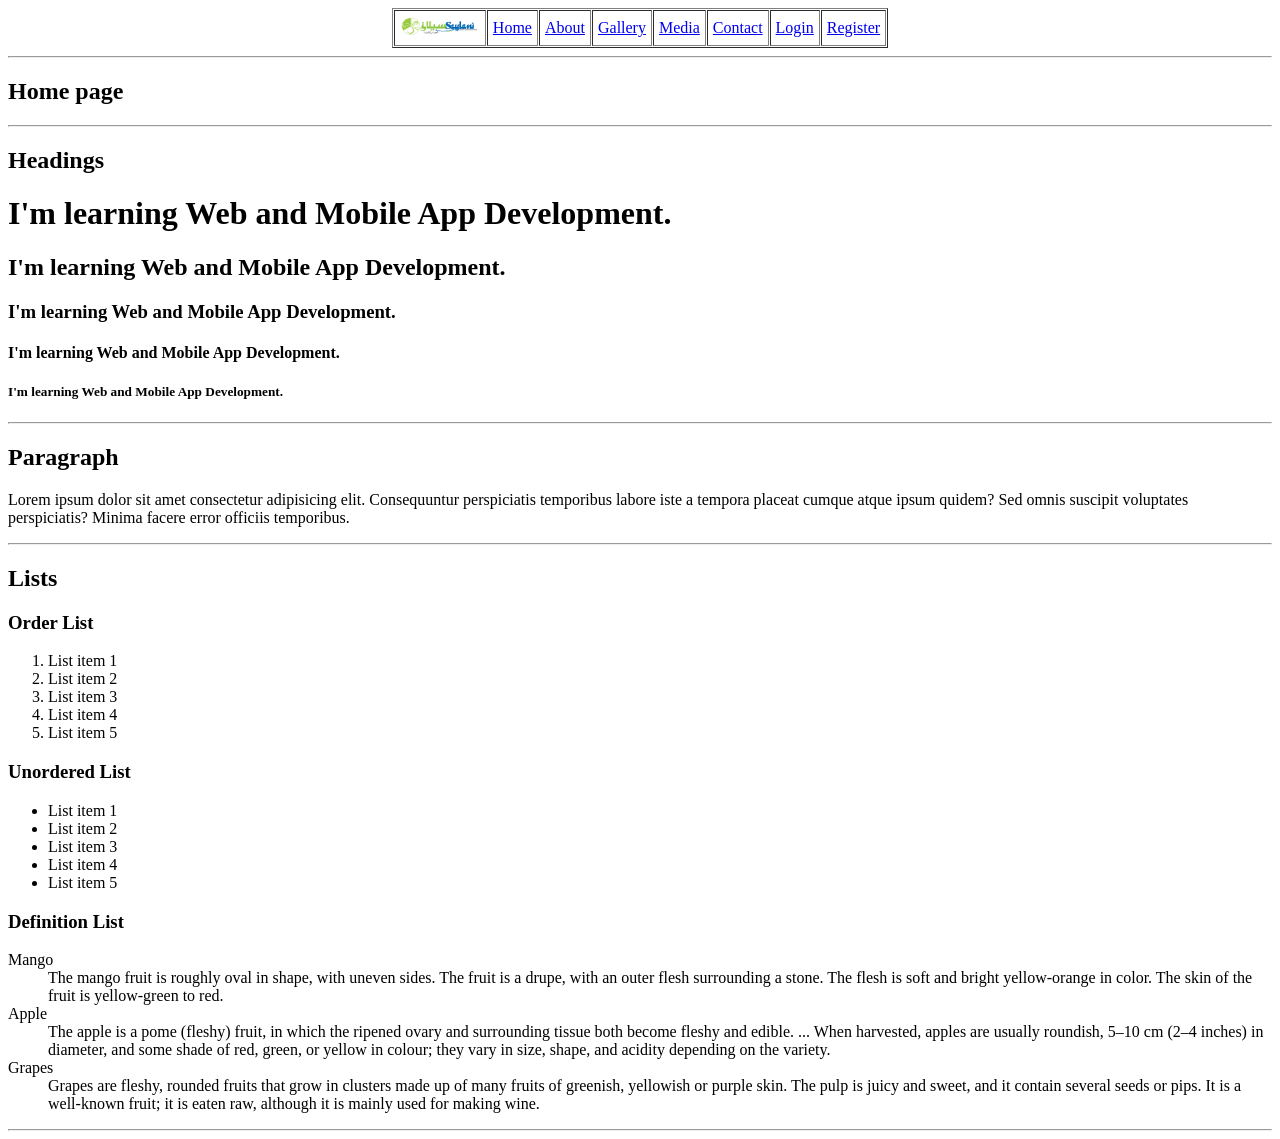
<file: Assignments/1 - HTML/index.html>
<!DOCTYPE html>
<html lang="en">

<head>
    <meta charset="UTF-8">
    <meta name="viewport" content="width=device-width, initial-scale=1.0">
    <title>Home Page</title>
</head>

<body>


    <center>
        <table border="1" cellpadding="5" cellspacing="1">
            <tr>
                <td>
                    <a href="index.html">
                        <img src="assets/smit.png" width="80" height="20" alt="Logo">
                    </a>
                </td>
                <td><a href="index.html">Home</a></td>
                <td><a href="about.html">About</a></td>
                <td><a href="gallery.html">Gallery</a></td>
                <td><a href="media.html">Media</a></td>
                <td><a href="contact.html">Contact</a></td>
                <td><a href="login.html">Login</a></td>
                <td><a href="register.html">Register</a></td>
            </tr>
        </table>
    </center>

    <hr>

    <h2>Home page</h2>

    <hr>

    <h2>Headings</h2>

    <h1>I'm learning Web and Mobile App Development.</h1>

    <h2>I'm learning Web and Mobile App Development.</h2>

    <h3>I'm learning Web and Mobile App Development.</h3>

    <h4>I'm learning Web and Mobile App Development.</h4>

    <h5>I'm learning Web and Mobile App Development.</h5>

    <hr>

    <h2>Paragraph</h2>

    <p>Lorem ipsum dolor sit amet consectetur adipisicing elit. Consequuntur perspiciatis temporibus labore iste a
        tempora placeat cumque atque ipsum quidem? Sed omnis suscipit voluptates perspiciatis? Minima facere error
        officiis temporibus.</p>

    <hr>

    <h2>Lists</h2>

    <h3>Order List</h3>

    <ol>
        <li>List item 1</li>
        <li>List item 2</li>
        <li>List item 3</li>
        <li>List item 4</li>
        <li>List item 5</li>
    </ol>

    <h3>Unordered List</h3>

    <ul>
        <li>List item 1</li>
        <li>List item 2</li>
        <li>List item 3</li>
        <li>List item 4</li>
        <li>List item 5</li>
    </ul>

    <h3>Definition List</h3>

    <dl>
        <dt>Mango</dt>
        <dd>The mango fruit is roughly oval in shape, with uneven sides. The fruit is a drupe, with an outer flesh
            surrounding a stone. The flesh is soft and bright yellow-orange in color. The skin of the fruit is
            yellow-green to red.</dd>

        <dt>Apple</dt>
        <dd>The apple is a pome (fleshy) fruit, in which the ripened ovary and surrounding tissue both become fleshy and
            edible. ... When harvested, apples are usually roundish, 5–10 cm (2–4 inches) in diameter, and some shade of
            red, green, or yellow in colour; they vary in size, shape, and acidity depending on the variety.</dd>

        <dt>Grapes</dt>
        <dd>Grapes are fleshy, rounded fruits that grow in clusters made up of many fruits of greenish, yellowish or
            purple skin. The pulp is juicy and sweet, and it contain several seeds or pips. It is a well-known fruit; it
            is eaten raw, although it is mainly used for making wine.</dd>
    </dl>

    <hr>


</body>

</html>
</file>
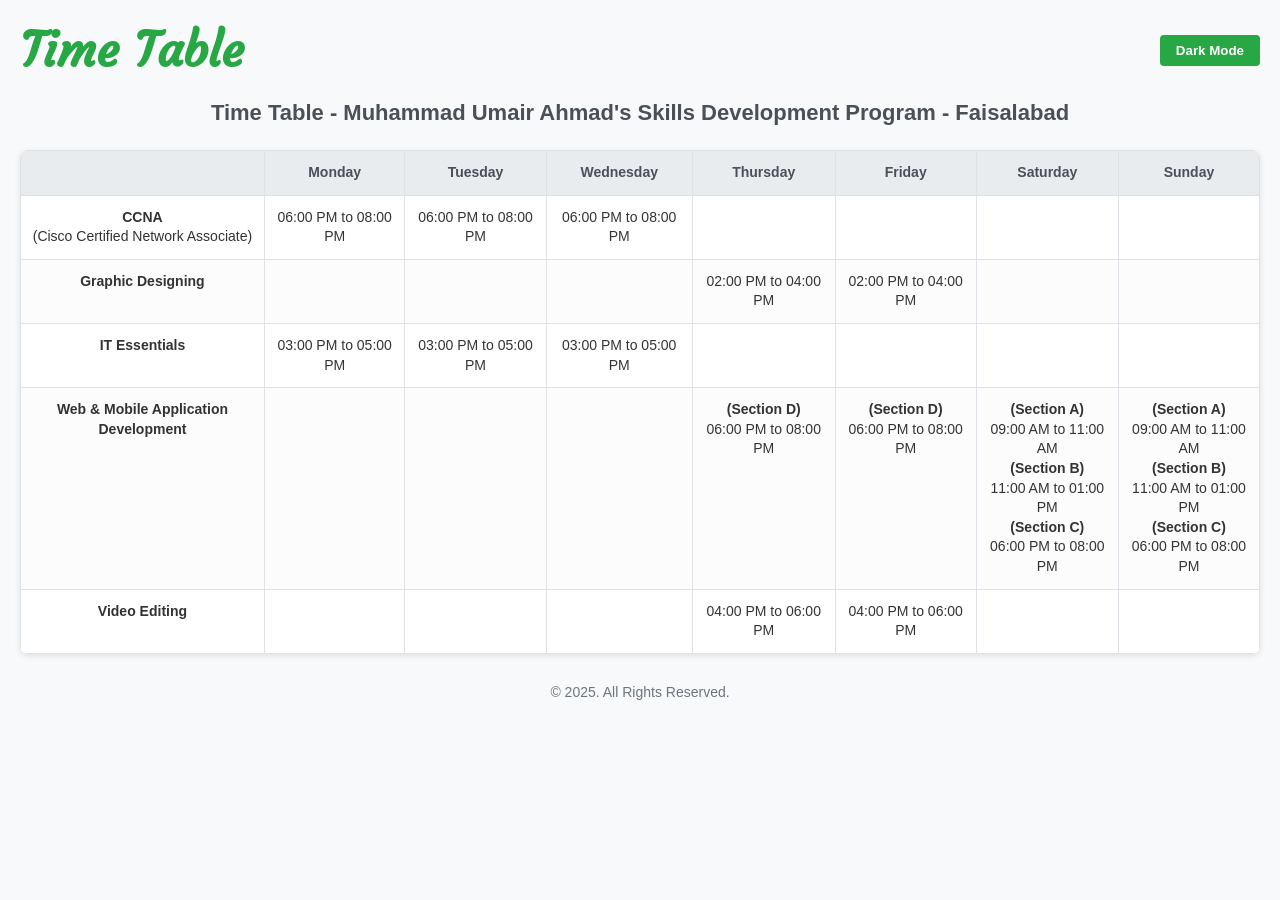
<file: Assignments/2 - Time Table using HTML CSS/index.html>
<head>
    <meta charset="UTF-8">
    <meta name="viewport" content="width=device-width, initial-scale=1.0">
    <title>Time Table - Light Mode</title>
    <!-- these are the Google Font for Time Table -->
    <link rel="preconnect" href="https://fonts.googleapis.com">
    <link rel="preconnect" href="https://fonts.gstatic.com" crossorigin>
    <link href="https://fonts.googleapis.com/css2?family=Courgette&display=swap" rel="stylesheet">
    <link rel="stylesheet" href="lightstyle.css">
</head>
<body>
    <div class="header">
        <h1 class="logo">Time Table</h1>
        <button class="mode-button" onclick="window.location.href='dark.html'">Dark Mode</button>
    </div>

    <h1>Time Table - Muhammad Umair Ahmad's Skills Development Program - Faisalabad</h1>

    <table>
        <thead>
            <tr>
                <th></th>
                <th>Monday</th>
                <th>Tuesday</th>
                <th>Wednesday</th>
                <th>Thursday</th>
                <th>Friday</th>
                <th>Saturday</th>
                <th>Sunday</th>
            </tr>
        </thead>
        <tbody>
            <tr>
                <td><strong>CCNA</strong><br>(Cisco Certified Network Associate)</td>
                <td>06:00 PM to 08:00 PM</td>
                <td>06:00 PM to 08:00 PM</td>
                <td>06:00 PM to 08:00 PM</td>
                <td></td>
                <td></td>
                <td></td>
                <td></td>
            </tr>
            <tr>
                <td><strong>Graphic Designing</strong></td>
                <td></td>
                <td></td>
                <td></td>
                <td>02:00 PM to 04:00 PM</td>
                <td>02:00 PM to 04:00 PM</td>
                <td></td>
                <td></td>
            </tr>
            <tr>
                <td><strong>IT Essentials</strong></td>
                <td>03:00 PM to 05:00 PM</td>
                <td>03:00 PM to 05:00 PM</td>
                <td>03:00 PM to 05:00 PM</td>
                <td></td>
                <td></td>
                <td></td>
                <td></td>
            </tr>
            <tr>
                <td><strong>Web & Mobile Application Development</strong></td>
                <td></td>
                <td></td>
                <td></td>
                <td><strong>(Section D)</strong><br>06:00 PM to 08:00 PM</td>
                <td><strong>(Section D)</strong><br>06:00 PM to 08:00 PM</td>
                <td><strong>(Section A)</strong><br>09:00 AM to 11:00 AM<br><strong>(Section B)</strong><br>11:00 AM to 01:00 PM<br><strong>(Section C)</strong><br>06:00 PM to 08:00 PM</td>
                <td><strong>(Section A)</strong><br>09:00 AM to 11:00 AM<br><strong>(Section B)</strong><br>11:00 AM to 01:00 PM<br><strong>(Section C)</strong><br>06:00 PM to 08:00 PM</td>
            </tr>
            <tr>
                <td><strong>Video Editing</strong></td>
                <td></td>
                <td></td>
                <td></td>
                <td>04:00 PM to 06:00 PM</td>
                <td>04:00 PM to 06:00 PM</td>
                <td></td>
                <td></td>
            </tr>
        </tbody>
    </table>

    <div class="footer">
        © 2025. All Rights Reserved.
    </div>
</body>
</html>
</file>
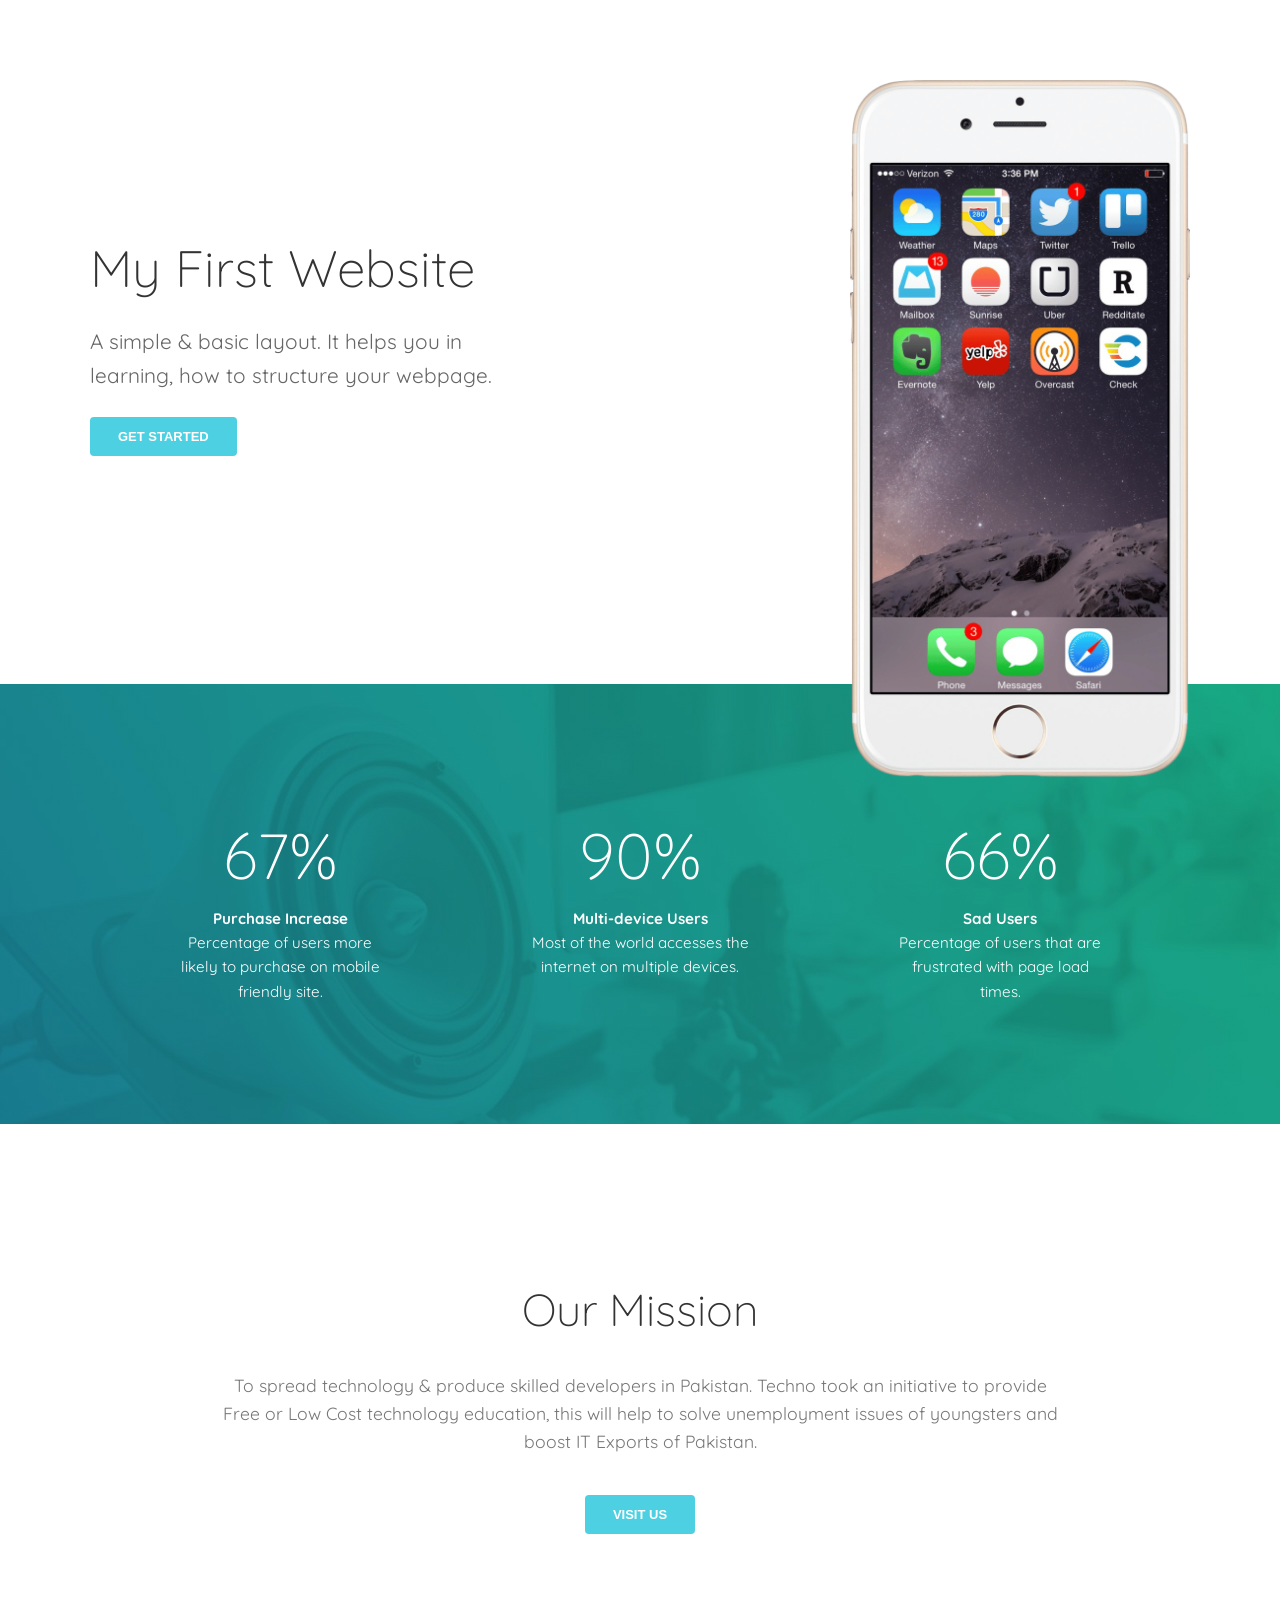
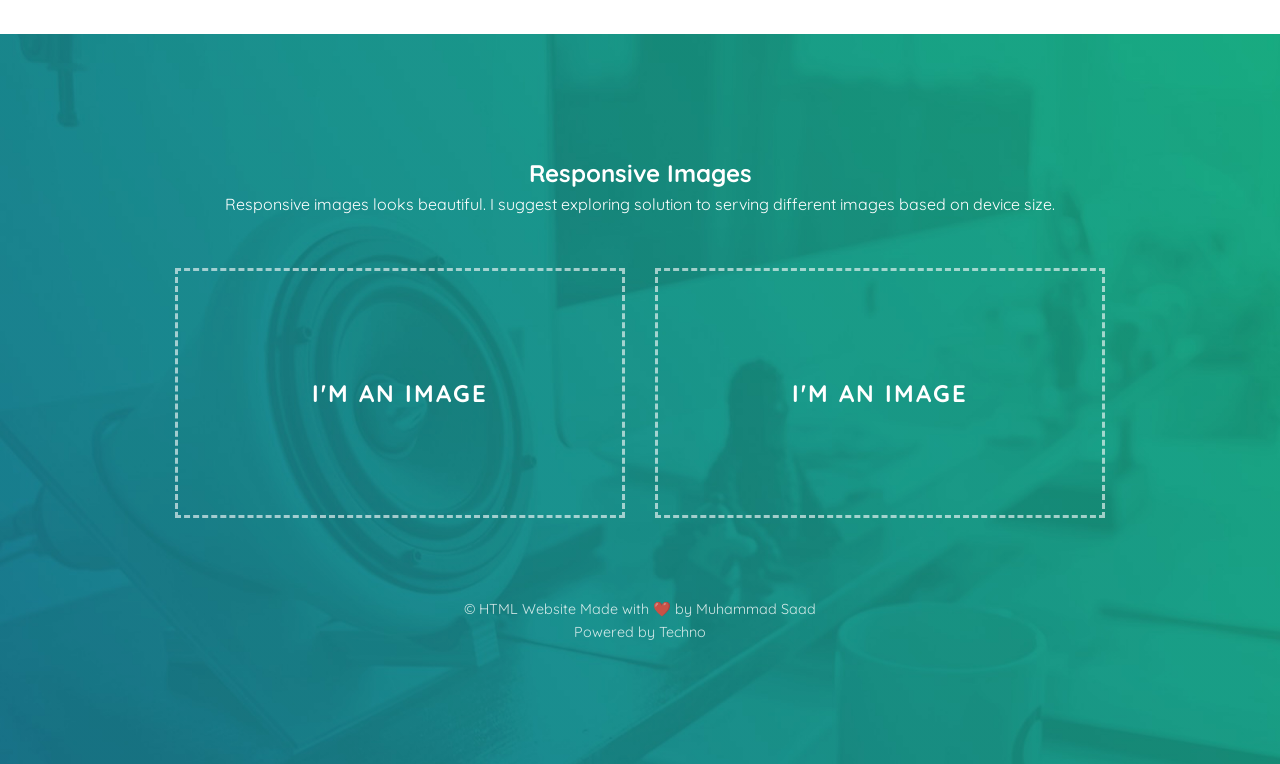
<file: Assignments/3 - First Website Basic Layout using HTML CSS/index.html>
<!DOCTYPE html>
<html lang="en">

<head>
  <meta charset="UTF-8">
  <meta name="viewport" content="width=device-width, initial-scale=1.0">
  <title>First Website Clone</title>
<link href="https://fonts.googleapis.com/css2?family=Quicksand:wght@300;400;500;700&display=swap" rel="stylesheet">
  <link rel="stylesheet" href="style.css">
</head>

<body>

  <header class="hero container">
    <div class="hero-content">
      <h1>My First Website</h1>
      <p>A simple & basic layout. It helps you in learning, how to structure your webpage.</p>
      <button class="btn-cyan">GET STARTED</button>
    </div>
    <div class="hero-device">
      <img src="assets/iphone.png" alt="iPhone Mockup">
    </div>
  </header>

  <section class="bg-image-section">
    <div class="container stats-grid">
      <div class="stat-box">
        <h2>67%</h2>
        <p><strong>Purchase Increase</strong></p>
        <p>Percentage of users more likely to purchase on mobile friendly site.</p>
      </div>
      <div class="stat-box">
        <h2>90%</h2>
        <p><strong>Multi-device Users</strong></p>
        <p>Most of the world accesses the internet on multiple devices.</p>
      </div>
      <div class="stat-box">
        <h2>66%</h2>
        <p><strong>Sad Users</strong></p>
        <p>Percentage of users that are frustrated with page load times.</p>
      </div>
    </div>
  </section>

  <section class="mission container">
    <h2>Our Mission</h2>
    <p>To spread technology & produce skilled developers in Pakistan. Techno took an initiative to provide Free or Low
      Cost technology education, this will help to solve unemployment issues of youngsters and boost IT Exports of
      Pakistan.</p>
    <button class="btn-cyan">VISIT US</button>
  </section>

  <section class="bg-image-section">
    <div class="container">
      <h2>Responsive Images</h2>
      <p class="sub-text">Responsive images looks beautiful. I suggest exploring solution to serving different images
        based on device size.</p>
      <div class="image-placeholders">
        <div class="dashed-box">I'M AN IMAGE</div>
        <div class="dashed-box">I'M AN IMAGE</div>
      </div>
      <footer>
        <p>© HTML Website Made with ❤️ by Muhammad Saad</p>
        <p>Powered by Techno</p>
      </footer>
    </div>
  </section>

</body>

</html>
</file>
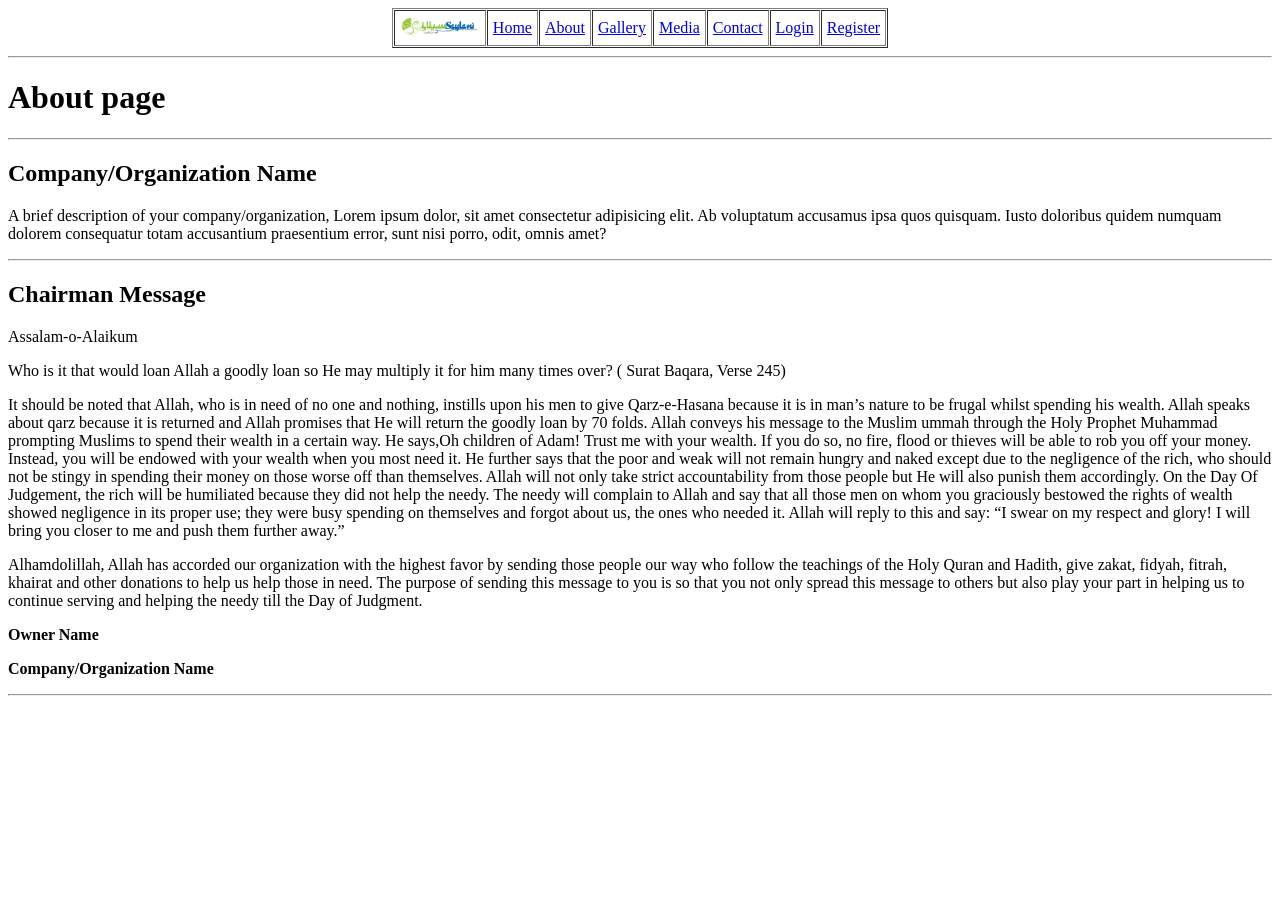
<file: Assignments/1 - HTML/about.html>
<!DOCTYPE html>
<html lang="en">
<head>
    <meta charset="UTF-8">
    <meta name="viewport" content="width=device-width, initial-scale=1.0">
    <title>Home Page</title>
</head>

<body>


    <center>
        <table border="1" cellpadding="5" cellspacing="1">
            <tr>
                <td>
                    <a href="index.html">
                        <img src="assets/smit.png" width="80" height="20" alt="Logo">
                    </a>
                </td>
                <td><a href="index.html">Home</a></td>
                <td><a href="about.html">About</a></td>
                <td><a href="gallery.html">Gallery</a></td>
                <td><a href="media.html">Media</a></td>
                <td><a href="contact.html">Contact</a></td>
                <td><a href="login.html">Login</a></td>
                <td><a href="register.html">Register</a></td>
            </tr>
        </table>
    </center>

    <hr>

    <h1>About page</h1>
    <hr>

    <h2>Company/Organization Name</h2>
    <p>A brief description of your company/organization, Lorem ipsum dolor, sit amet consectetur adipisicing elit. Ab
        voluptatum accusamus ipsa quos quisquam. Iusto doloribus quidem numquam dolorem consequatur totam accusantium
        praesentium error, sunt nisi porro, odit, omnis amet?</p>

    <hr>

    <h2>Chairman Message</h2>
    <p>Assalam-o-Alaikum</p>

    <p>Who is it that would loan Allah a goodly loan so He may multiply it for him many times over? ( Surat Baqara,
        Verse 245)</p>

    <p>It should be noted that Allah, who is in need of no one and nothing, instills upon his men to give Qarz-e-Hasana
        because it is in man’s nature to be frugal whilst spending his wealth. Allah speaks about qarz because it is
        returned and Allah promises that He will return the goodly loan by 70 folds. Allah conveys his message to the
        Muslim ummah through the Holy Prophet Muhammad prompting Muslims to spend their wealth in a certain way. He
        says,Oh children of Adam! Trust me with your wealth. If you do so, no fire, flood or thieves will be able to rob
        you off your money. Instead, you will be endowed with your wealth when you most need it. He further says that
        the poor and weak will not remain hungry and naked except due to the negligence of the rich, who should not be
        stingy in spending their money on those worse off than themselves. Allah will not only take strict
        accountability from those people but He will also punish them accordingly. On the Day Of Judgement, the rich
        will be humiliated because they did not help the needy. The needy will complain to Allah and say that all those
        men on whom you graciously bestowed the rights of wealth showed negligence in its proper use; they were busy
        spending on themselves and forgot about us, the ones who needed it. Allah will reply to this and say: “I swear
        on my respect and glory! I will bring you closer to me and push them further away.”</p>

    <p>Alhamdolillah, Allah has accorded our organization with the highest favor by sending those people our way who
        follow the teachings of the Holy Quran and Hadith, give zakat, fidyah, fitrah, khairat and other donations to
        help us help those in need. The purpose of sending this message to you is so that you not only spread this
        message to others but also play your part in helping us to continue serving and helping the needy till the Day
        of Judgment.</p>

    <p><strong>Owner Name</strong></p>
    <p><strong>Company/Organization Name</strong></p>

    <hr>


</body>

</html>
</file>
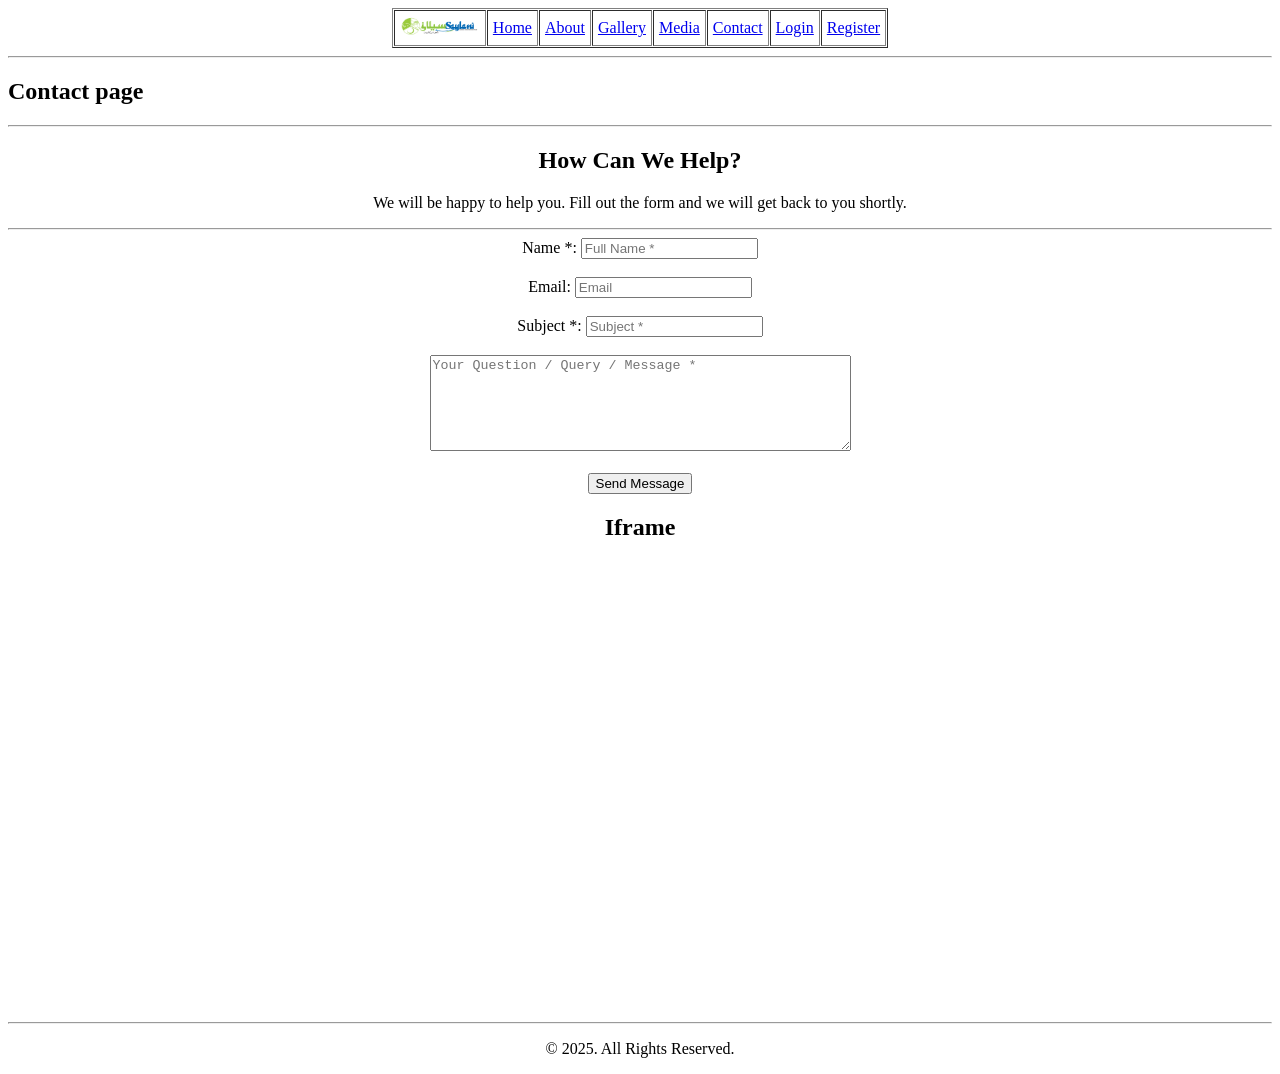
<file: Assignments/1 - HTML/contact.html>
<!DOCTYPE html>
<html lang="en">
<head>
    <meta charset="UTF-8">
    <meta name="viewport" content="width=device-width, initial-scale=1.0">
    <title>Home Page</title>
</head>

<body>

    <center>
        <table border="1" cellpadding="5" cellspacing="1">
            <tr>
                <td>
                    <a href="index.html">
                        <img src="assets/smit.png" width="80" height="20" alt="Logo">
                    </a>
                </td>
                <td><a href="index.html">Home</a></td>
                <td><a href="about.html">About</a></td>
                <td><a href="gallery.html">Gallery</a></td>
                <td><a href="media.html">Media</a></td>
                <td><a href="contact.html">Contact</a></td>
                <td><a href="login.html">Login</a></td>
                <td><a href="register.html">Register</a></td>
            </tr>
        </table>
    </center>

    <hr>

    <h2>Contact page</h2>

    <hr>

    <center>
        <h2>How Can We Help?</h2>
        <p>We will be happy to help you. Fill out the form and we will get back to you shortly.</p>
        <hr>
        <form>
            <label>Name *:</label>
            <input type="text" name="name" placeholder="Full Name *" required><br><br>

            <label>Email:</label>
            <input type="email" name="email" placeholder="Email"><br><br>

            <label>Subject *:</label>
            <input type="text" name="subject" placeholder="Subject *" required><br><br>

            <textarea name="message" rows="6" cols="50"
                placeholder="Your Question / Query / Message *"></textarea><br><br>

            <input type="submit" value="Send Message">
        </form>

        <h2>Iframe</h2>
        <iframe
            src="https://www.google.com/maps/embed?pb=!1m18!1m12!1m3!1d2802.104731330951!2d73.08881389999999!3d31.4116658!2m3!1f0!2f0!3f0!3m2!1i1024!2i768!4f13.1!3m3!1m2!1s0x3922681d444b32e1%3A0xc3887a0e53e91f7!2sSaylani%20Mass%20IT%20Training%20FSD!5e1!3m2!1sen!2s!4v1764497217756!5m2!1sen!2s"
            width="100%" height="450" style="border:0;" allowfullscreen="" loading="lazy"
            referrerpolicy="no-referrer-when-downgrade"></iframe>

    </center>

    <hr>

    <center>
        <p>&copy; 2025. All Rights Reserved.</p>
    </center>

</body>

</html>
</file>
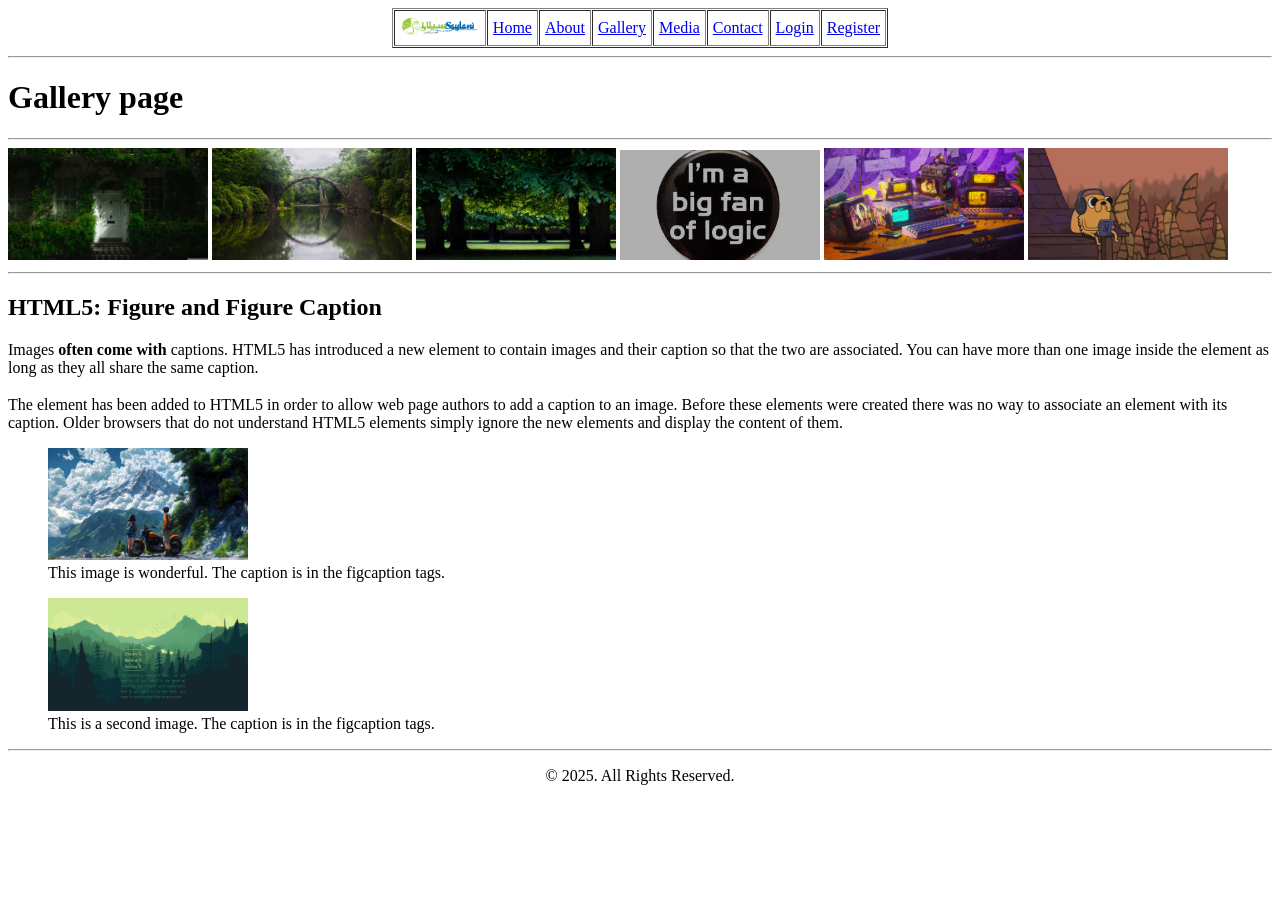
<file: Assignments/1 - HTML/gallery.html>
<!DOCTYPE html>
<html lang="en">
<head>
    <meta charset="UTF-8">
    <meta name="viewport" content="width=device-width, initial-scale=1.0">
    <title>Home Page</title>
</head>

<body>

    <center>
        <table border="1" cellpadding="5" cellspacing="1">
            <tr>
                <td>
                    <a href="index.html">
                        <img src="assets/smit.png" width="80" height="20" alt="Logo">
                    </a>
                </td>
                <td><a href="index.html">Home</a></td>
                <td><a href="about.html">About</a></td>
                <td><a href="gallery.html">Gallery</a></td>
                <td><a href="media.html">Media</a></td>
                <td><a href="contact.html">Contact</a></td>
                <td><a href="login.html">Login</a></td>
                <td><a href="register.html">Register</a></td>
            </tr>
        </table>
    </center>

    <hr>

    <h1>Gallery page</h1>
    <hr>

    <!-- Simple Image Display -->
    <img src="assets/image-1.jpg" alt="Landscape 1" width="200">
    <img src="assets/image-2.jpg" alt="Landscape 2" width="200">
    <img src="assets/image-3.jpg" alt="Landscape 3" width="200">
    <img src="assets/image-4.jpg" alt="Landscape 4" width="200">
    <img src="assets/image-5.jpg" alt="Landscape 5" width="200">
    <img src="assets/image-6.jpg" alt="Landscape 6" width="200">

    <hr>

    <h2>HTML5: Figure and Figure Caption</h2>

    <h3>
        <figure></figure>
    </h3>
    <p>Images <b>often come with</b> captions. HTML5 has introduced a new element to contain images and their caption so
        that the two are associated. You can have more than one image inside the element as long as they all share the
        same caption.</p>

    <h3>
        <figcaption></figcaption>
    </h3>
    <p>The element has been added to HTML5 in order to allow web page authors to add a caption to an image. Before these
        elements were created there was no way to associate an element with its caption. Older browsers that do not
        understand HTML5 elements simply ignore the new elements and display the content of them.</p>

    <figure>
        <img src="assets/image-7.jpg" alt="Mountain Landscape" width="200">
        <figcaption>This image is wonderful. The caption is in the figcaption tags.</figcaption>
    </figure>

    <figure>
        <img src="assets/image-8.jpg" alt="Green Mountain Silhouette" width="200">
        <figcaption>This is a second image. The caption is in the figcaption tags.</figcaption>
    </figure>

    <hr>
    <center>

        <footer>
            <p>&copy; 2025. All Rights Reserved.</p>
        </footer>

    </center>


</body>

</html>
</file>
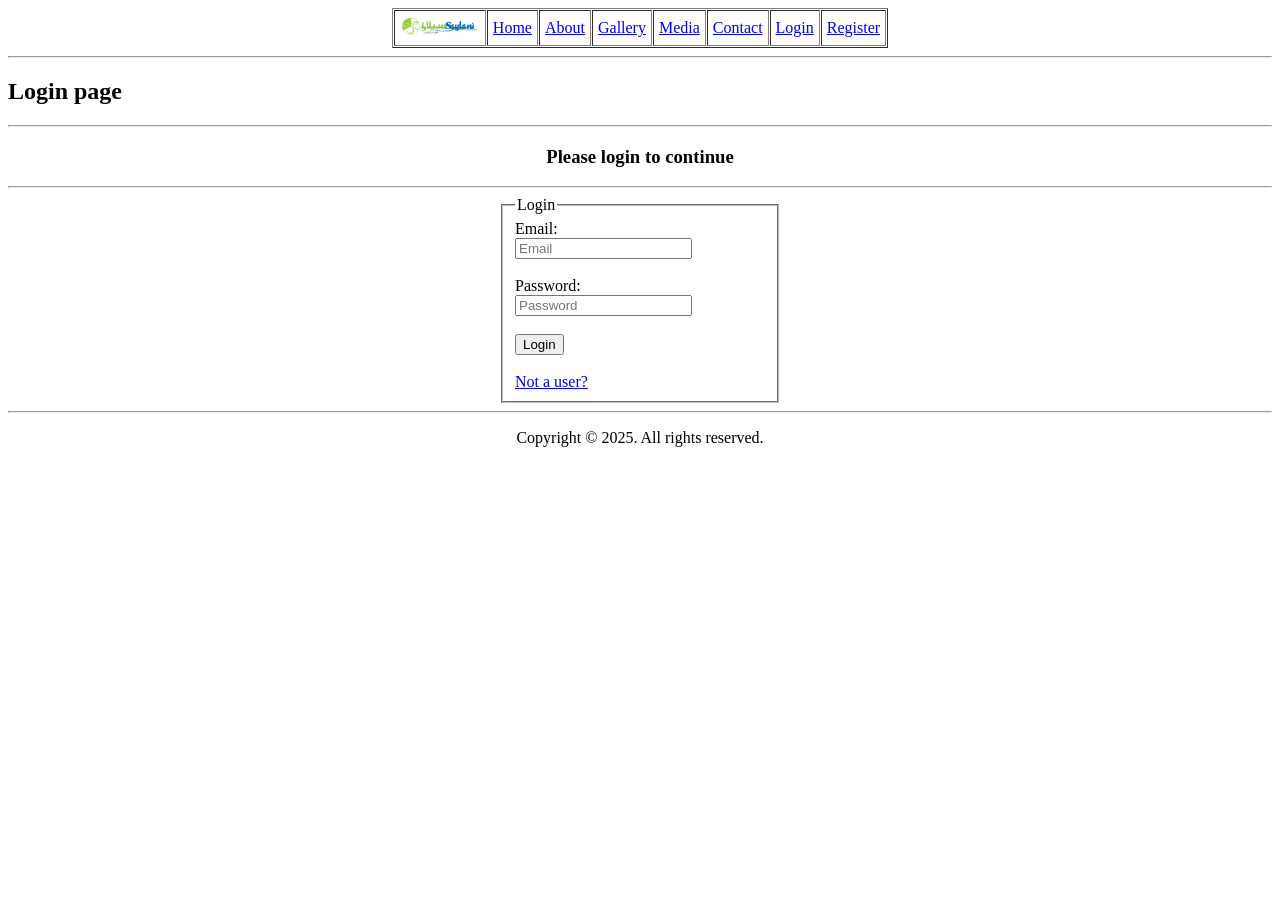
<file: Assignments/1 - HTML/login.html>
<!DOCTYPE html>
<html lang="en">
<head>
    <meta charset="UTF-8">
    <meta name="viewport" content="width=device-width, initial-scale=1.0">
    <title>Home Page</title>
</head>

<body>

    <center>
        <table border="1" cellpadding="5" cellspacing="1">
            <tr>
                <td>
                    <a href="index.html">
                        <img src="assets/smit.png" width="80" height="20" alt="Logo">
                    </a>
                </td>
                <td><a href="index.html">Home</a></td>
                <td><a href="about.html">About</a></td>
                <td><a href="gallery.html">Gallery</a></td>
                <td><a href="media.html">Media</a></td>
                <td><a href="contact.html">Contact</a></td>
                <td><a href="login.html">Login</a></td>
                <td><a href="register.html">Register</a></td>
            </tr>
        </table>
    </center>

    <hr>

    <h2>Login page</h2>

    <hr>

    <center>
        <h3>Please login to continue</h3>
        <hr>
        <form>
            <fieldset style="width: 250px; text-align: left;">
                <legend>Login</legend>
                <label>Email:</label><br>
                <input type="email" name="email" placeholder="Email"><br><br>

                <label>Password:</label><br>
                <input type="password" name="password" placeholder="Password"><br><br>

                <input type="submit" value="Login"><br><br>

                <a href="register.html">Not a user?</a>
            </fieldset>
        </form>
    </center>

    <hr>

    <center>
        <p>Copyright &copy; 2025. All rights reserved.</p>
    </center>

</body>

</html>
</file>
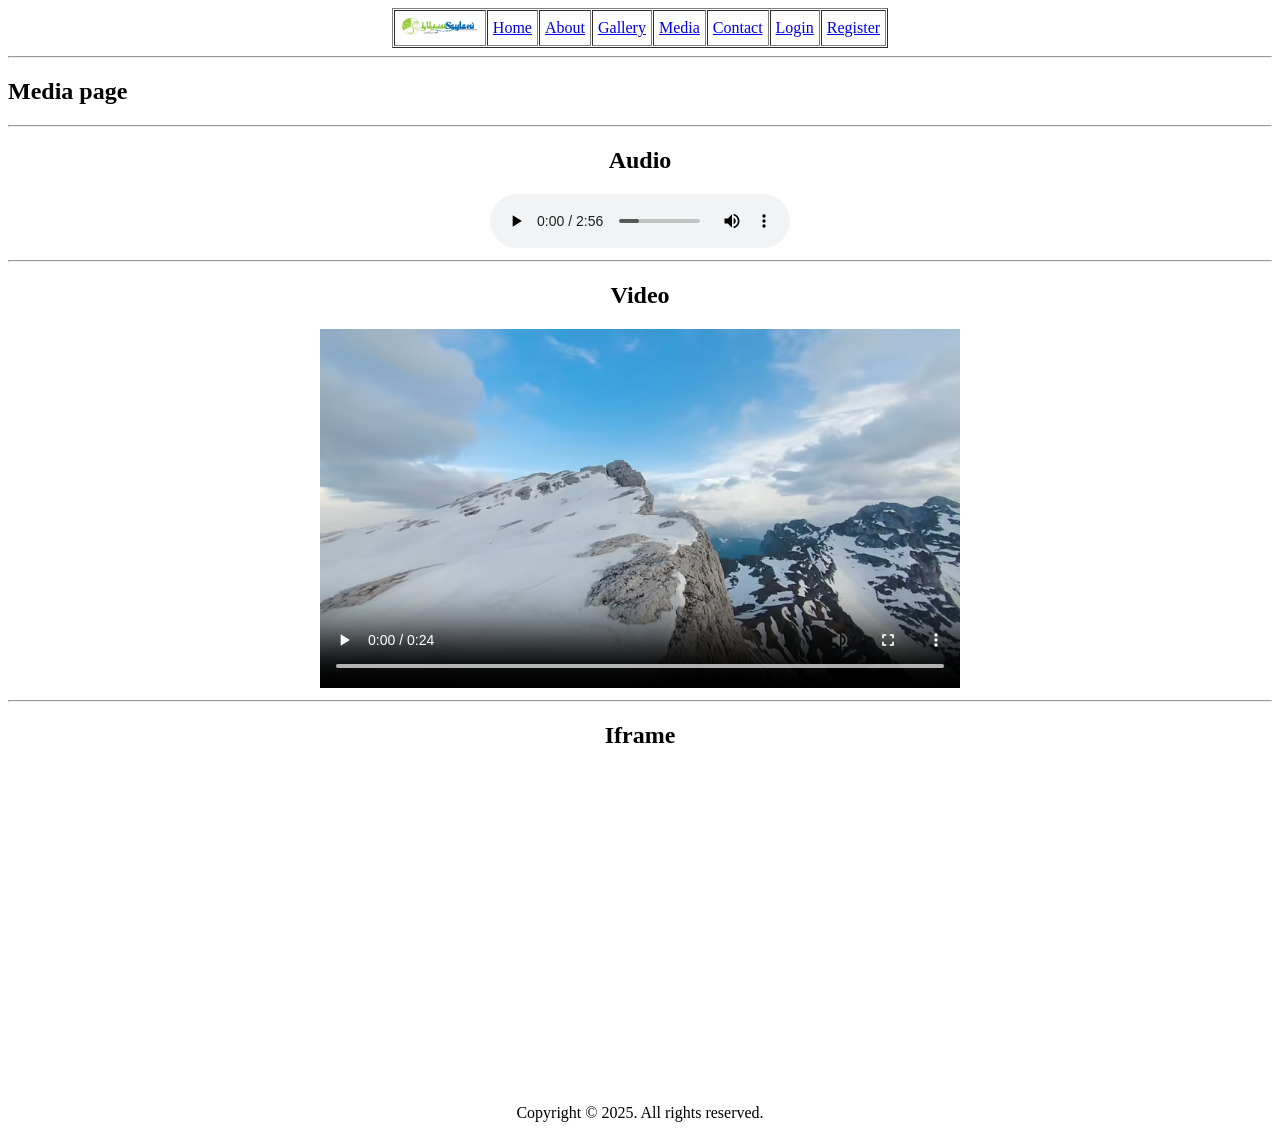
<file: Assignments/1 - HTML/media.html>
<!DOCTYPE html>
<html lang="en">
<head>
    <meta charset="UTF-8">
    <meta name="viewport" content="width=device-width, initial-scale=1.0">
    <title>Home Page</title>
</head>

<body>

    <center>
        <table border="1" cellpadding="5" cellspacing="1">
            <tr>
                <td>
                    <a href="index.html">
                        <img src="assets/smit.png" width="80" height="20" alt="Logo">
                    </a>
                </td>
                <td><a href="index.html">Home</a></td>
                <td><a href="about.html">About</a></td>
                <td><a href="gallery.html">Gallery</a></td>
                <td><a href="media.html">Media</a></td>
                <td><a href="contact.html">Contact</a></td>
                <td><a href="login.html">Login</a></td>
                <td><a href="register.html">Register</a></td>
            </tr>
        </table>
    </center>

    <hr>

    <h2>Media page</h2>

    <hr>

    <center>
        <h2>Audio</h2>
        <audio controls>
            <source src="assets/naat.mp3" controls autoplay loop type="audio/mp3">
        </audio>
    </center>

    <hr>

    <center>
        <h2>Video</h2>
        <video width="640" height="360" controls>
            <source src="assets/video.mp4" type="video/mp4">
        </video>
    </center>

    <hr>

    <center>
        <h2>Iframe</h2>
        <iframe width="560" height="315" src="https://www.youtube.com/embed/U2DVg76RFo8?si=r-Mjfn0Rprp-M6IC"
            title="YouTube video player" frameborder="0"
            allow="accelerometer; autoplay; clipboard-write; encrypted-media; gyroscope; picture-in-picture; web-share"
            referrerpolicy="strict-origin-when-cross-origin" allowfullscreen></iframe>
    </center>


    <center>
        <p>Copyright &copy; 2025. All rights reserved.</p>
    </center>

</body>

</html>
</file>
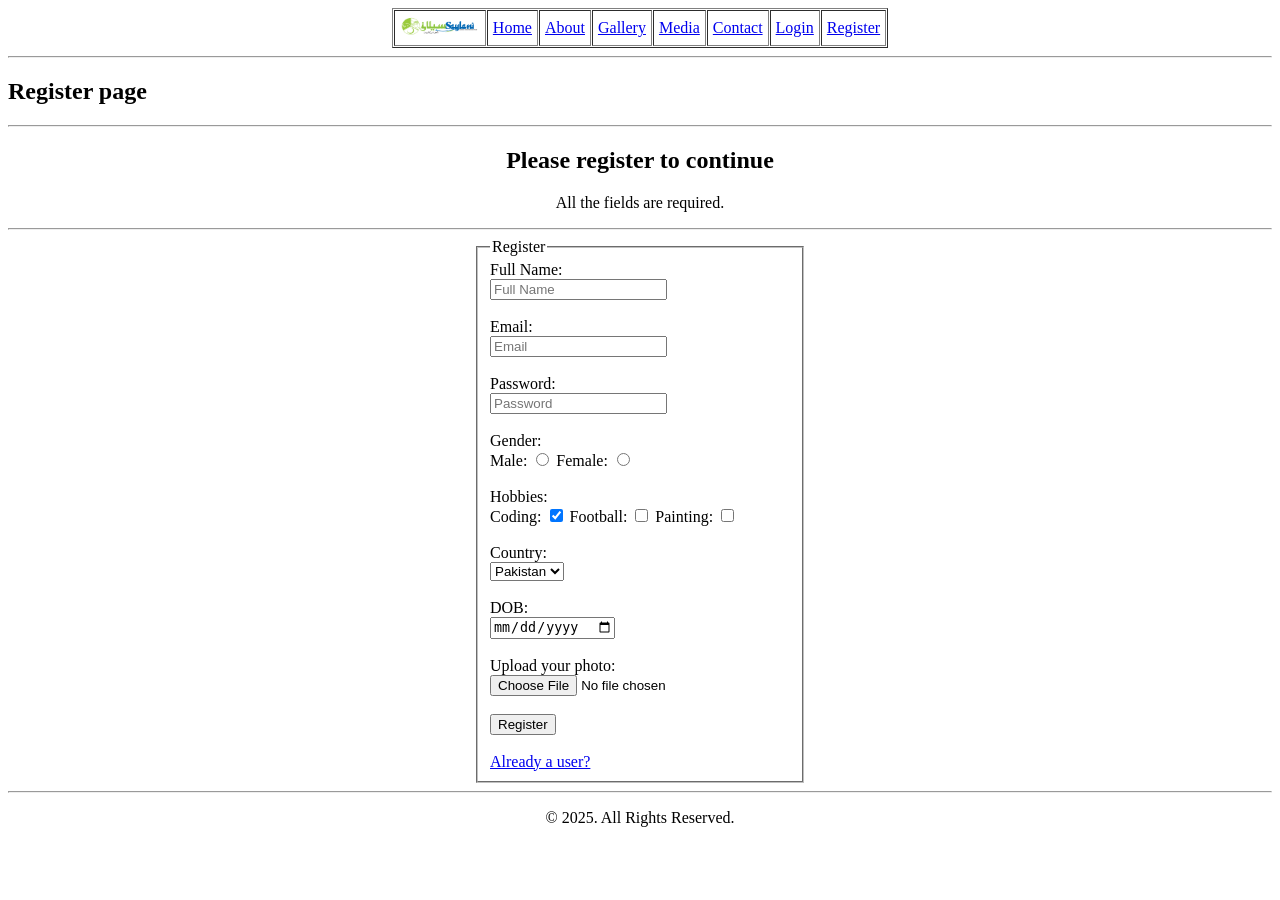
<file: Assignments/1 - HTML/register.html>
<!DOCTYPE html>
<html lang="en">
<head>
    <meta charset="UTF-8">
    <meta name="viewport" content="width=device-width, initial-scale=1.0">
    <title>Home Page</title>
</head>

<body>

    <center>
        <table border="1" cellpadding="5" cellspacing="1">
            <tr>
                <td>
                    <a href="index.html">
                        <img src="assets/smit.png" width="80" height="20" alt="Logo">
                    </a>
                </td>
                <td><a href="index.html">Home</a></td>
                <td><a href="about.html">About</a></td>
                <td><a href="gallery.html">Gallery</a></td>
                <td><a href="media.html">Media</a></td>
                <td><a href="contact.html">Contact</a></td>
                <td><a href="login.html">Login</a></td>
                <td><a href="register.html">Register</a></td>
            </tr>
        </table>
    </center>

    <hr>

    <h2>Register page</h2>

    <hr>

    <center>
        <h2>Please register to continue</h2>
        <p>All the fields are required.</p>
        <hr>
        <form>
            <fieldset style="width: 300px; text-align: left;">
                <legend>Register</legend>

                <label>Full Name:</label><br>
                <input type="text" name="fullname" placeholder="Full Name" required><br><br>

                <label>Email:</label><br>
                <input type="email" name="email" placeholder="Email" required><br><br>

                <label>Password:</label><br>
                <input type="password" name="password" placeholder="Password" required><br><br>

                <label>Gender:</label><br>
                Male: <input type="radio" name="gender" value="male">
                Female: <input type="radio" name="gender" value="female"><br><br>

                <label>Hobbies:</label><br>
                Coding: <input type="checkbox" name="hobby" value="coding" checked>
                Football: <input type="checkbox" name="hobby" value="football">
                Painting: <input type="checkbox" name="hobby" value="painting"><br><br>

                <label>Country:</label><br>
                <select name="country" required>
                    <option value="pakistan">Pakistan</option>
                    <option value="usa">USA</option>
                    <option value="uk">UK</option>
                    <option value="india">India</option>
                    <option value="uae">UAE</option>
                    <option value="australia">Australia</option>
                </select><br><br>

                <label>DOB:</label><br>
                <input type="date" name="dob" required><br><br>

                <label>Upload your photo:</label><br>
                <input type="file" name="photo" accept="image/*"><br><br>

                <input type="submit" value="Register"><br><br>

                <a href="login.html">Already a user?</a>
            </fieldset>
        </form>
    </center>

    <hr>

    <center>
        <p>&copy; 2025. All Rights Reserved.</p>
    </center>

</body>

</html>
</file>
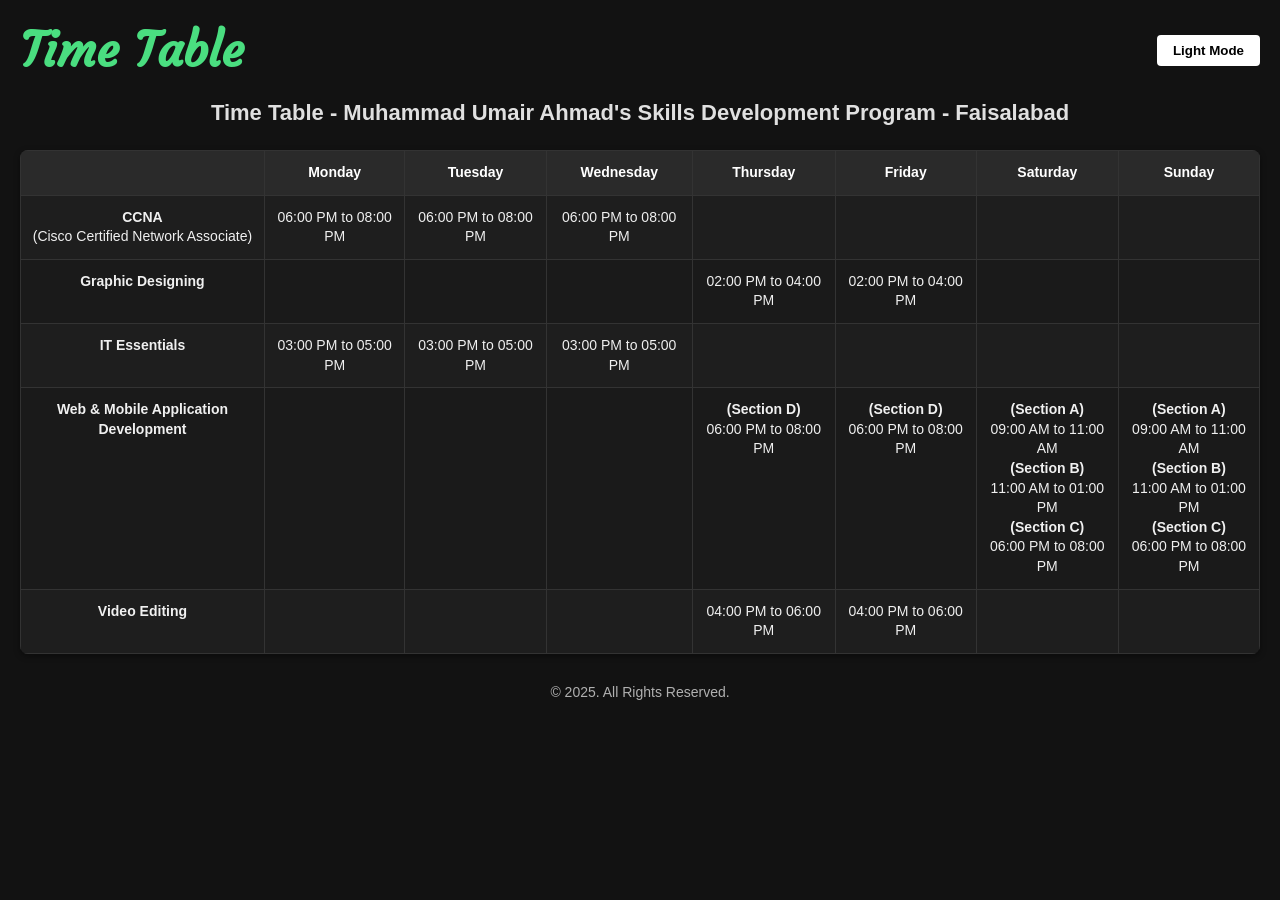
<file: Assignments/2 - Time Table using HTML CSS/dark.html>
<!DOCTYPE html>
<html lang="en">
<head>
    <meta charset="UTF-8">
    <meta name="viewport" content="width=device-width, initial-scale=1.0">
    <title>Time Table - Dark Mode</title>
        <!-- Google Font for "Time Table" -->
    <link rel="preconnect" href="https://fonts.googleapis.com">
    <link rel="preconnect" href="https://fonts.gstatic.com" crossorigin>
    <link href="https://fonts.googleapis.com/css2?family=Courgette&display=swap" rel="stylesheet">
    <link rel="stylesheet" href="darkstyle.css">
</head>
<body>
    <div class="header">
        <h1 class="logo">Time Table</h1>
        <button class="mode-button" onclick="window.location.href='index.html'">Light Mode</button>
    </div>

    <h1>Time Table - Muhammad Umair Ahmad's Skills Development Program - Faisalabad</h1>

    <table>
        <thead>
            <tr>
                <th></th>
                <th>Monday</th>
                <th>Tuesday</th>
                <th>Wednesday</th>
                <th>Thursday</th>
                <th>Friday</th>
                <th>Saturday</th>
                <th>Sunday</th>
            </tr>
        </thead>
        <tbody>
            <tr>
                <td><strong>CCNA</strong><br>(Cisco Certified Network Associate)</td>
                <td>06:00 PM to 08:00 PM</td>
                <td>06:00 PM to 08:00 PM</td>
                <td>06:00 PM to 08:00 PM</td>
                <td></td>
                <td></td>
                <td></td>
                <td></td>
            </tr>
            <tr>
                <td><strong>Graphic Designing</strong></td>
                <td></td>
                <td></td>
                <td></td>
                <td>02:00 PM to 04:00 PM</td>
                <td>02:00 PM to 04:00 PM</td>
                <td></td>
                <td></td>
            </tr>
            <tr>
                <td><strong>IT Essentials</strong></td>
                <td>03:00 PM to 05:00 PM</td>
                <td>03:00 PM to 05:00 PM</td>
                <td>03:00 PM to 05:00 PM</td>
                <td></td>
                <td></td>
                <td></td>
                <td></td>
            </tr>
            <tr>
                <td><strong>Web & Mobile Application Development</strong></td>
                <td></td>
                <td></td>
                <td></td>
                <td><strong>(Section D)</strong><br>06:00 PM to 08:00 PM</td>
                <td><strong>(Section D)</strong><br>06:00 PM to 08:00 PM</td>
                <td><strong>(Section A)</strong><br>09:00 AM to 11:00 AM<br><strong>(Section B)</strong><br>11:00 AM to 01:00 PM<br><strong>(Section C)</strong><br>06:00 PM to 08:00 PM</td>
                <td><strong>(Section A)</strong><br>09:00 AM to 11:00 AM<br><strong>(Section B)</strong><br>11:00 AM to 01:00 PM<br><strong>(Section C)</strong><br>06:00 PM to 08:00 PM</td>
            </tr>
            <tr>
                <td><strong>Video Editing</strong></td>
                <td></td>
                <td></td>
                <td></td>
                <td>04:00 PM to 06:00 PM</td>
                <td>04:00 PM to 06:00 PM</td>
                <td></td>
                <td></td>
            </tr>
        </tbody>
    </table>

    <div class="footer">
        © 2025. All Rights Reserved.
    </div>
</body>
</html>
</file>
<file: Assignments/2 - Time Table using HTML CSS/lightstyle.css>
body {
    font-family: 'Segoe UI', Tahoma, Geneva, Verdana, sans-serif;
    background-color: #f8f9fa;
    margin: 0;
    padding: 20px;
    color: #333;
}

.header {
    display: flex;
    justify-content: space-between;
    align-items: center;
    margin-bottom: 20px;
}

.logo {
    font-family: 'Courgette', cursive; /* Google Fonts */
    font-size: 48px;
    color: #28a745;
    margin: 0;
}

.mode-button {
    background-color: #28a745;
    color: white;
    border: none;
    padding: 8px 16px;
    border-radius: 4px;
    cursor: pointer;
    font-weight: bold;
    transition: background-color 0.3s;
}

.mode-button:hover {
    background-color: #218838;
}

h1 {
    text-align: center;
    margin-top: 20px;
    margin-bottom: 24px;
    font-size: 22px;
    color: #495057;
}

table {
    width: 100%;
    border-collapse: collapse;
    margin: 0 auto;
    background-color: white;
    border-radius: 8px;
    overflow: hidden;
    box-shadow: 0 2px 6px rgba(0,0,0,0.1);
}

th, td {
    border: 1px solid #dee2e6;
    padding: 12px 10px;
    text-align: center;
    vertical-align: top;
    font-size: 14px;
    line-height: 1.4;
}

th {
    background-color: #e9ecef;
    font-weight: 600;
    color: #495057;
}

tbody tr:nth-child(even) {
    background-color: #fcfcfc;
}

.footer {
    text-align: center;
    margin-top: 30px;
    font-size: 14px;
    color: #6c757d;
}
</file>
<file: Assignments/3 - First Website Basic Layout using HTML CSS/style.css>
* {
  margin: 0;
  padding: 0;
  box-sizing: border-box;
}

body {
  font-family: 'Quicksand', sans-serif;
  line-height: 1.6;
  color: #333;
}

.container {
  max-width: 1100px;
  margin: 0 auto;
  padding: 0 20px;
}

.hero {
  display: flex;
  align-items: center;
  padding: 80px 0;
  overflow: visible;
  position: relative;
}

.hero-content {
  flex: 1;
}

.hero-content h1 {
  font-size: 3.2rem;
  font-weight: 300;
  margin-bottom: 15px;
}

.hero-content p {
  font-size: 1.3rem;
  color: #666;
  margin-bottom: 25px;
  max-width: 450px;
}

.hero-device {
  flex: 1;
  text-align: right;
}

.hero-device img {
  width: 340px;
  margin-bottom: -180px;
  position: relative;
  z-index: 10;
}

.bg-image-section {
  background: linear-gradient(rgba(45, 175, 160, 0.1), rgba(45, 175, 160, 0.1)),
    url('assets/background.jpeg') no-repeat center center/cover;
  padding: 120px 0;
  color: white;
  text-align: center;
}

.stats-grid {
  display: flex;
  justify-content: space-around;
  gap: 20px;
}

.stat-box h2 {
  font-size: 4rem;
  font-weight: 300;
}

.stat-box p {
  font-size: 0.95rem;
  max-width: 220px;
  margin: 0 auto;
}

.mission {
  padding: 150px 0 100px;
  text-align: center;
}

.mission h2 {
  font-size: 2.8rem;
  margin-bottom: 25px;
  font-weight: 300;
}

.mission p {
  max-width: 850px;
  margin: 0 auto 40px;
  color: #777;
  font-size: 1.1rem;
}

.image-placeholders {
  display: flex;
  gap: 30px;
  justify-content: center;
  margin-top: 50px;
}

.dashed-box {
  border: 3px dashed rgba(255, 255, 255, 0.6);
  width: 450px;
  height: 250px;
  display: flex;
  align-items: center;
  justify-content: center;
  font-size: 1.5rem;
  font-weight: bold;
  letter-spacing: 2px;
}

.btn-cyan {
  background-color: #4dd0e1;
  color: white;
  border: none;
  padding: 12px 28px;
  border-radius: 4px;
  cursor: pointer;
  font-weight: bold;
  text-transform: uppercase;
  font-size: 13px;
}

footer {
  margin-top: 80px;
  font-size: 0.9rem;
  opacity: 0.8;
}

@media (max-width: 850px) {

  .hero,
  .stats-grid,
  .image-placeholders {
    flex-direction: column;
    text-align: center;
  }

  .hero-device img {
    margin-bottom: 0;
    width: 280px;
    margin-top: 40px;
  }

  .dashed-box {
    width: 100%;
  }
}
</file>
<file: Assignments/2 - Time Table using HTML CSS/darkstyle.css>
body {
    font-family: 'Segoe UI', Tahoma, Geneva, Verdana, sans-serif;
    background-color: #121212;
    margin: 0;
    padding: 20px;
    color: #f0f0f0;
}

.header {
    display: flex;
    justify-content: space-between;
    align-items: center;
    margin-bottom: 20px;
}

.logo {
    font-family: 'Courgette', cursive; /* Google Font */
    font-size: 48px;
    color: #4ade80;
    margin: 0;
}

.mode-button {
    background-color: #ffffff;
    color: #000000;
    border: none;
    padding: 8px 16px;
    border-radius: 4px;
    cursor: pointer;
    font-weight: bold;
    transition: background-color 0.3s;
}

.mode-button:hover {
    background-color: #e0e0e0;
}

h1 {
    text-align: center;
    margin-top: 20px;
    margin-bottom: 24px;
    font-size: 22px;
    color: #e0e0e0;
}

table {
    width: 100%;
    border-collapse: collapse;
    margin: 0 auto;
    background-color: #1e1e1e;
    border-radius: 8px;
    overflow: hidden;
    box-shadow: 0 2px 6px rgba(0, 0, 0, 0.4);
}

th, td {
    border: 1px solid #333333;
    padding: 12px 10px;
    text-align: center;
    vertical-align: top;
    font-size: 14px;
    line-height: 1.4;
    color: #f0f0f0;
}

th {
    background-color: #2a2a2a;
    font-weight: 600;
    color: #ffffff;
}


tbody tr:nth-child(even) {
    background-color: #1a1a1a;
}

.footer {
    text-align: center;
    margin-top: 30px;
    font-size: 14px;
    color: #b0b0b0;
}
</file>
